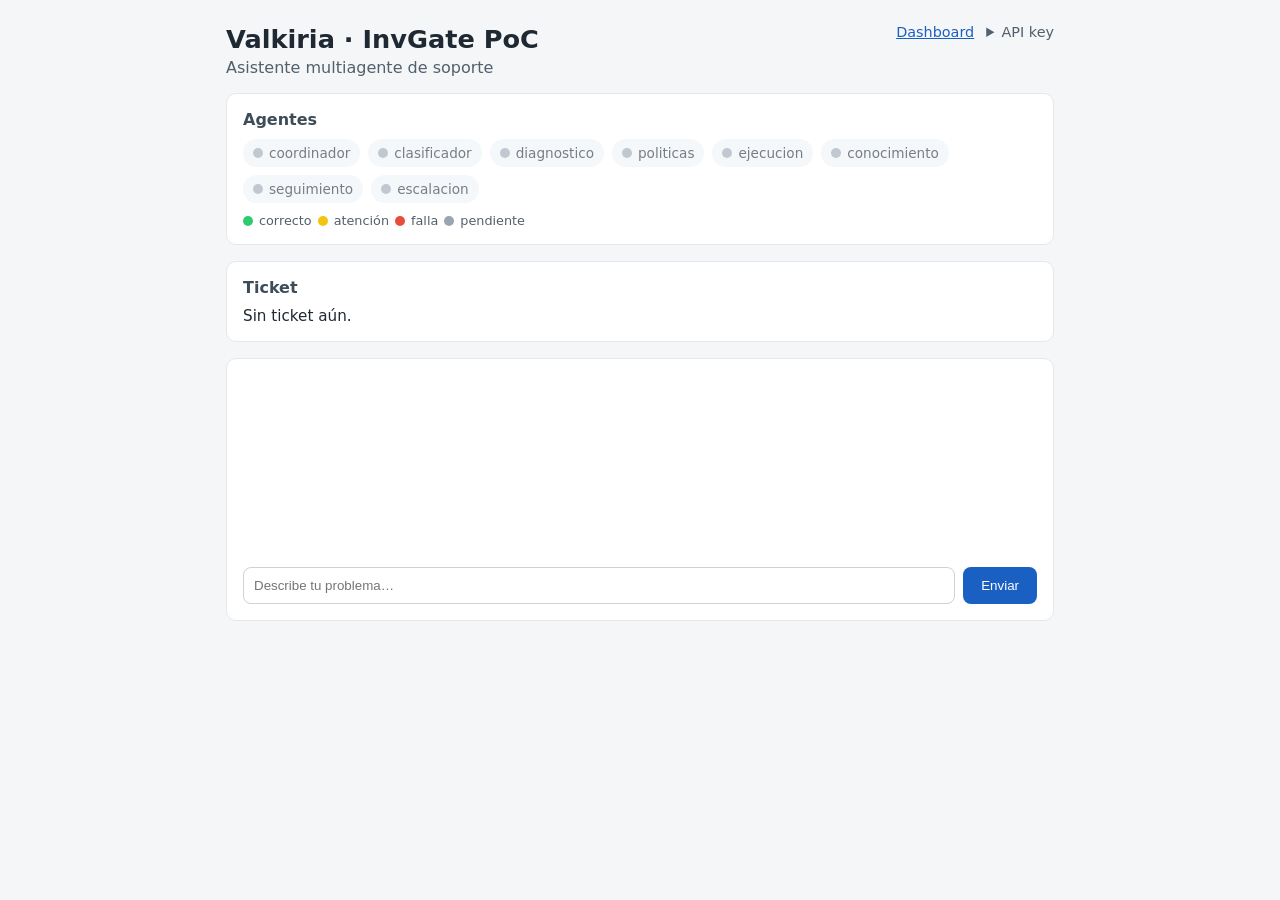
<file: frontend/index.html>
<!DOCTYPE html>
<html lang="es">
<head>
  <meta charset="UTF-8" />
  <meta name="viewport" content="width=device-width, initial-scale=1.0" />
  <title>Valkiria InvGate PoC</title>
  <link rel="stylesheet" href="styles.css" />
</head>
<body>
  <main class="app">
    <header class="header">
      <div>
        <h1>Valkiria · InvGate PoC</h1>
        <p class="subtitle">Asistente multiagente de soporte</p>
      </div>
      <nav class="nav">
        <a href="dashboard.html">Dashboard</a>
        <details class="settings">
          <summary>API key</summary>
          <label for="api-key">Clave para la API (si está configurada)</label>
          <input id="api-key" type="password" autocomplete="off" placeholder="Bearer…" />
        </details>
      </nav>
    </header>

    <section class="agents" id="agents">
      <h2>Agentes</h2>
      <div class="agent-list" id="agent-list"></div>
      <p class="legend"><span class="dot ok"></span>correcto <span class="dot warning"></span>atención
        <span class="dot error"></span>falla <span class="dot pending"></span>pendiente</p>
    </section>

    <section class="ticket" id="ticket">
      <h2>Ticket</h2>
      <div id="ticket-info" class="ticket-info">Sin ticket aún.</div>
      <div id="approval-info" class="approval" hidden></div>
    </section>

    <section class="chat">
      <div id="messages" class="messages" aria-live="polite"></div>
      <form id="chat-form" class="chat-form">
        <label for="chat-input" class="sr-only">Describe tu problema</label>
        <input id="chat-input" type="text" placeholder="Describe tu problema…" autocomplete="off" maxlength="4000" />
        <button type="submit" id="send">Enviar</button>
      </form>
    </section>
  </main>
  <script src="app.js"></script>
</body>
</html>
</file>
<file: frontend/styles.css>
* {
  box-sizing: border-box;
}

body {
  margin: 0;
  font-family: system-ui, -apple-system, Segoe UI, Roboto, sans-serif;
  background: #f4f6f8;
  color: #1f2933;
}

.app {
  max-width: 860px;
  margin: 0 auto;
  padding: 24px 16px;
}

.header h1 {
  margin: 0;
  font-size: 1.6rem;
}

.subtitle {
  margin: 4px 0 0;
  color: #52606d;
}

section {
  background: #fff;
  border: 1px solid #e4e7eb;
  border-radius: 10px;
  padding: 16px;
  margin-top: 16px;
}

section h2 {
  margin: 0 0 10px;
  font-size: 1rem;
  color: #3e4c59;
}

.agent-list {
  display: flex;
  flex-wrap: wrap;
  gap: 8px;
}

.agent {
  display: inline-flex;
  align-items: center;
  gap: 6px;
  padding: 6px 10px;
  border-radius: 999px;
  background: #f0f4f8;
  font-size: 0.85rem;
}

.agent .dot {
  width: 10px;
  height: 10px;
  border-radius: 50%;
  background: #9aa5b1;
}

.agent.ok .dot {
  background: #2ecc71;
}

.agent.warning .dot {
  background: #f1c40f;
}

.agent.error .dot {
  background: #e74c3c;
}

.ticket-info {
  font-size: 0.95rem;
}

.messages {
  min-height: 180px;
  max-height: 320px;
  overflow-y: auto;
  display: flex;
  flex-direction: column;
  gap: 8px;
}

.message {
  padding: 8px 12px;
  border-radius: 10px;
  max-width: 80%;
}

.message.user {
  align-self: flex-end;
  background: #1a5fc2;
  color: #fff;
}

.message.assistant {
  align-self: flex-start;
  background: #eef2f6;
}

.chat-form {
  display: flex;
  gap: 8px;
  margin-top: 12px;
}

.chat-form input {
  flex: 1;
  padding: 10px;
  border: 1px solid #cbd2d9;
  border-radius: 8px;
}

.chat-form button {
  padding: 10px 18px;
  border: 0;
  border-radius: 8px;
  background: #1a5fc2;
  color: #fff;
  cursor: pointer;
}

.header {
  display: flex;
  justify-content: space-between;
  align-items: flex-start;
  gap: 16px;
  flex-wrap: wrap;
}

.nav {
  display: flex;
  align-items: center;
  gap: 12px;
  font-size: 0.9rem;
}

.nav a {
  color: #1a5fc2;
}

.settings summary {
  cursor: pointer;
  color: #52606d;
}

.settings label {
  display: block;
  margin: 8px 0 4px;
  font-size: 0.8rem;
  color: #52606d;
}

.settings input {
  padding: 6px 8px;
  border: 1px solid #cbd2d9;
  border-radius: 6px;
  width: 220px;
  max-width: 100%;
}

.legend {
  margin: 10px 0 0;
  font-size: 0.8rem;
  color: #52606d;
  display: flex;
  align-items: center;
  gap: 6px;
  flex-wrap: wrap;
}

.legend .dot,
.agent .dot {
  display: inline-block;
  width: 10px;
  height: 10px;
  border-radius: 50%;
  background: #9aa5b1;
}

.legend .dot.ok { background: #2ecc71; }
.legend .dot.warning { background: #f1c40f; }
.legend .dot.error { background: #e74c3c; }

.agent.pending { opacity: 0.6; }

.approval {
  margin-top: 12px;
  padding: 10px 12px;
  border-radius: 8px;
  border-left: 4px solid #9aa5b1;
  background: #f5f7fa;
  font-size: 0.92rem;
}

.approval.pending { border-left-color: #f1c40f; }
.approval.approved { border-left-color: #2ecc71; }
.approval.rejected, .approval.expired { border-left-color: #e74c3c; }

.approval .note {
  margin: 6px 0 0;
  color: #3e4c59;
}

.approval .note-label {
  font-weight: 600;
}

.chat-form button:disabled {
  opacity: 0.6;
  cursor: wait;
}

a:focus-visible, button:focus-visible, input:focus-visible, summary:focus-visible {
  outline: 2px solid #1a5fc2;
  outline-offset: 2px;
}

.sr-only {
  position: absolute;
  width: 1px;
  height: 1px;
  overflow: hidden;
  clip: rect(0 0 0 0);
  white-space: nowrap;
}
</file>
